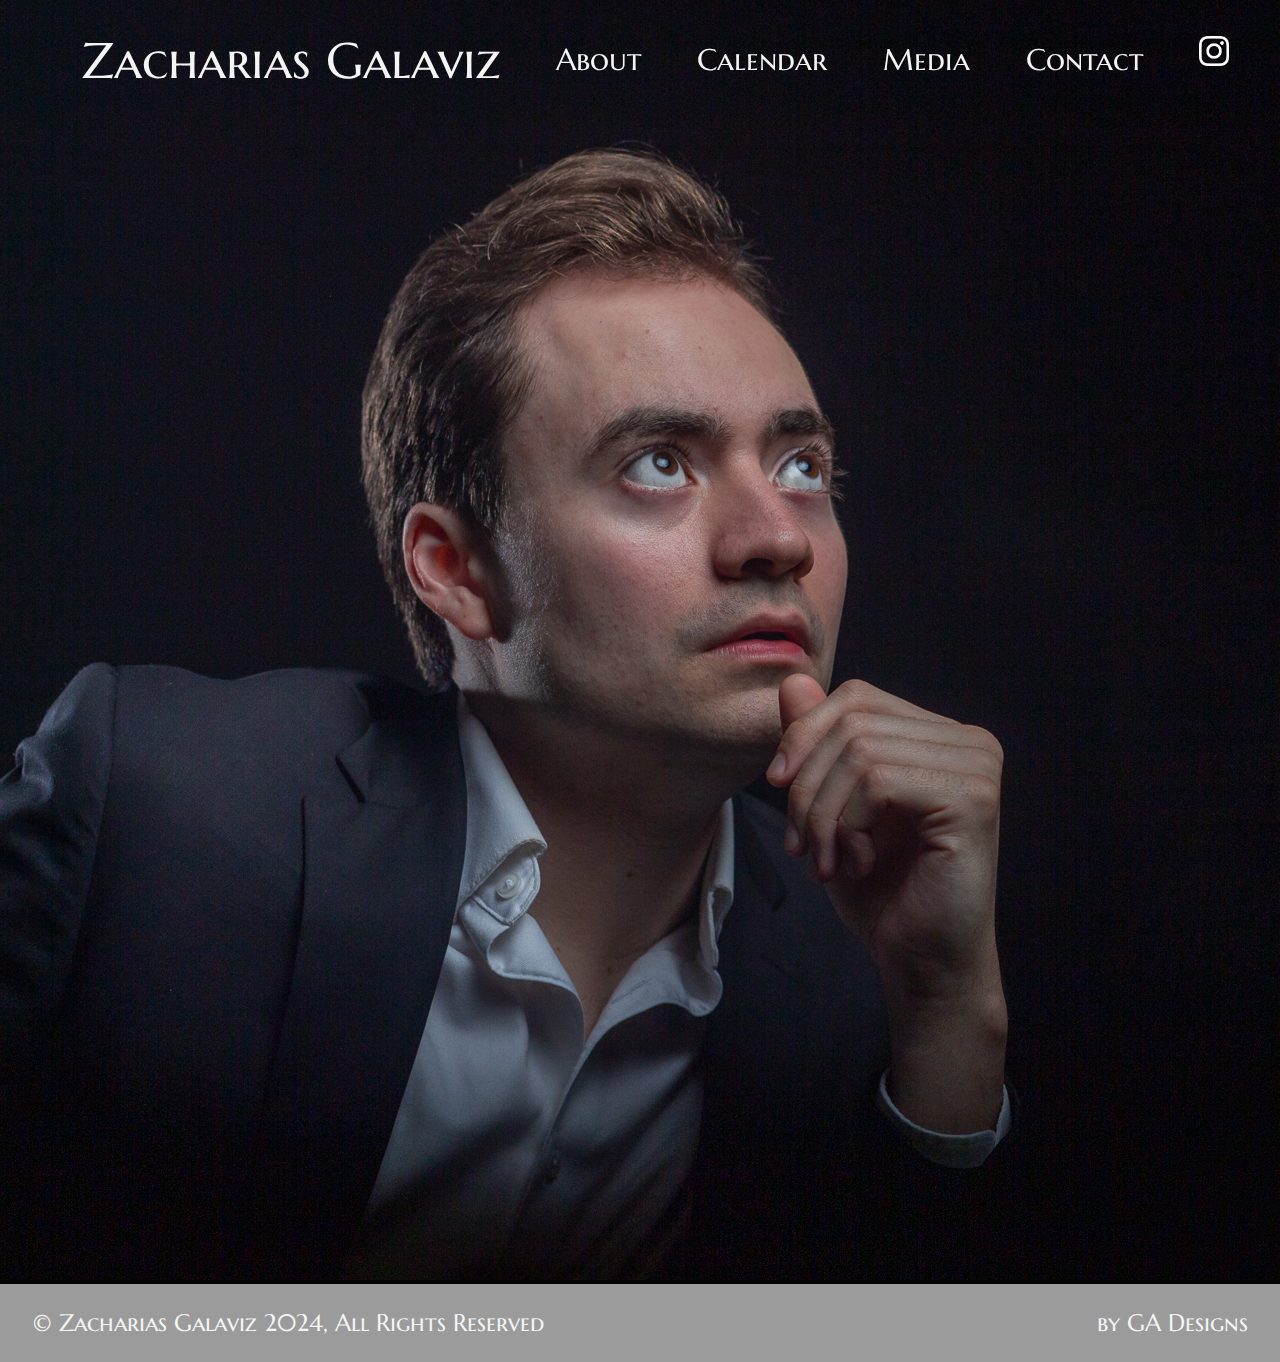
<file: index.html>
<!DOCTYPE html>
<html lang="en">
<head>
    <meta charset="UTF-8">
    <meta name="viewport" content="width=device-width, initial-scale=1.0">
    <title>HOME - zachariasgalaviz.com</title>
    <link rel="preconnect" href="https://fonts.googleapis.com">
    <link rel="preconnect" href="https://fonts.gstatic.com" crossorigin>
    <link href="https://fonts.googleapis.com/css2?family=Marcellus+SC&display=swap" rel="stylesheet">   
    <link rel="stylesheet" href="./resources/css/style.css">
</head>

<body>
    
    <!--Header-->
    <header>
        <div class="content">
            <a class="zacharias" href="./index.html">Zacharias Galaviz</a>
            <nav class="desktop">
                <ul>
                    <li><a id="menu-icon" href="./about.html">About</a></li>
                    <li><a id="menu-icon" href="#">Calendar</a></li>
                    <li><a id="menu-icon" href="#">Media</a></li>
                    <li><a id="menu-icon" href="#">Contact</a></li>
                    <li><a href="https://www.instagram.com/zacharias_galaviz_guerra"><img class="ig-icon" src="./resources/images/IG white.png" alt=""></a></li>
                </ul>
            </nav>
        </div>
    </header>

    <!--Main content-->
        <section class="container">
            <div class="slider-wrapper">
                <div class="slider">
                    <img src="./resources/images/zacharias_portada.jpg" alt="" id="slide-1">
                    <!--
                    <img src="./resources/images/zacharias_portada2.jpg" alt="" id="slide-2">
                    <img src="./resources/images/zacharias_portada3.jpg" alt="" id="slide-3">
                </div>
                <div class="slider-nav">
                    <a href="#slide-1"></a>
                    <a href="#slide-2"></a>
                    <a href="#slide-3"></a> -->
                </div>
            </div>
        </section>

    <!-- Footer -->
    <footer>
        <div class="content">
          <span class="copyright">© Zacharias Galaviz 2024, All Rights Reserved</span>
          <span class="design">by GA Designs</span>
        </div>
      </footer>

      <script src="./zacharias.js"></script>
</body>
</html>
</file>
<file: resources/css/style.css>
/*Universal Styles*/

*{
    margin: 0;
    padding: 0;
    color: whitesmoke;
    font-family: "Marcellus SC", serif;
    font-weight: 400;
    font-style: normal;
}

body{
    background-color: black;
}
/* HEADER */

header{
    position: fixed;
    z-index: 100;
    width: 100%;
    text-align: center;
    justify-content: center;
}

header .content{
    display: flex;
    align-items: center;
    padding: 1.8rem;
    justify-content: center;
}

header nav ul{
    display: flex;
}

nav li{
    padding-left: 3.5rem;
}

li{
    display: inline-block;
}

nav a {
    vertical-align: bottom;
    line-height: 1.6;
    font-size: 1rem;
}


.zacharias{
    text-decoration: none;
    color: whitesmoke;
    font-weight: 500;
    font-size: 50px;
    padding-left: 30px;
    transition: color 200ms 20ms ease-in-out;
}

.zacharias:hover, .zacharias:active{
    color: lightgray;
}

.zacharias:visited{
    color: whitesmoke;
    text-decoration: none;
}

nav #menu-icon{
    text-decoration: none;
    color: whitesmoke;
    font-weight: 400;
    font-size: 30px;
    transition: color 200ms 200ms ease;
}

nav #menu-icon:hover, nav #menu-icon:active{
color: #9b9b9b;
}

#menu-icon:visited{
    color: whitesmoke;
    text-decoration: none;
}

.ig-icon{
    max-height: 30px;
}

/*MAIN*/

/* --- "SLIDDER FAILED"

.container{
    padding: 2rem;
}

.slider-wrapper{
    position: relative;
    max-width: 48rem;
    margin: 0 auto;
}

.slider{
    display: flex;
    aspect-ratio: 16 / 9;
    overflow-x: auto;
    scroll-snap-type: x mandatory;
    scroll-behavior: smooth;
    box-shadow: 0 1.5rem 3rem -0.75rem hsla(0, 0%, 0%, 0.25);
    border-radius: 0.5rem;
}

.slider img{
    flex: 1 0 100%;
    scroll-snap-align: start;
    object-fit: cover;
}

.slider-nav{
    display: flex;
    column-gap: 1rem;
    position: absolute;
    bottom: 1.25rem;
    left: 50%;
    transform: translateX(-50%);
    z-index: 1;
}

.slider-nav a{
    width: 0.5rem;
    height: 0.5rem;
    border-radius: 50%;
    background-color: #fff;
    opacity: 0.75;
    transition: var(opacity) ease 250ms;
}

.slider-nav a:hover{
    opacity: 1;
}
*/

/*NEWS*/


/*FOOTER*/
footer {
    background-color: #9b9b9b;
    padding: 1.5rem 2rem;
  }
  
  footer .content {
    color: whitesmoke;
    display: flex;
    font-size: 1.5rem;
  }
  
  footer .copyright{
    flex-grow: 1.2;
  }
</file>
